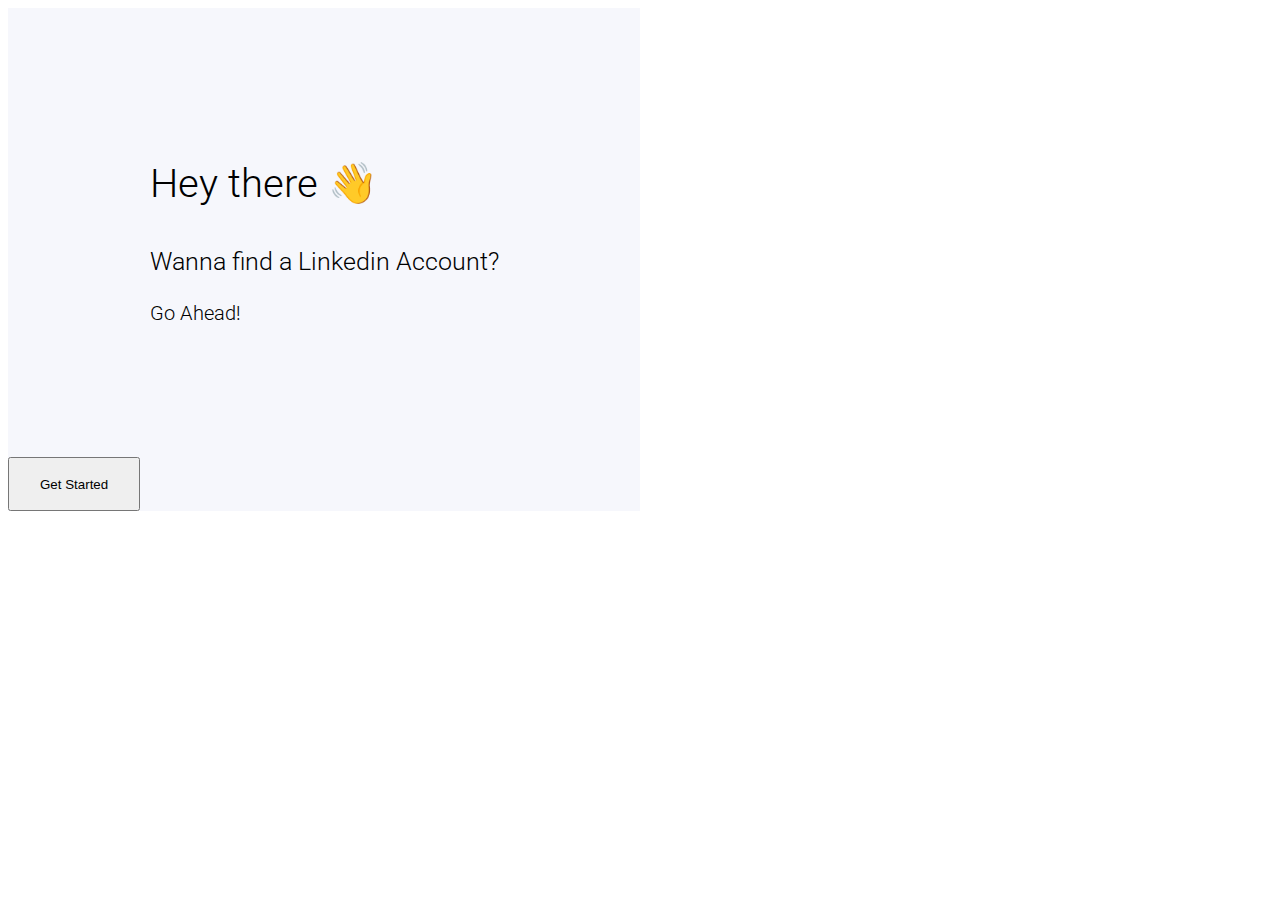
<file: templates/index.html>
<!doctype html>
<html lang="en">
  <head>
    <!-- Required meta tags -->
    <meta charset="utf-8">
    <meta name="viewport" content="width=device-width, initial-scale=1, shrink-to-fit=no">
    <link href="https://fonts.googleapis.com/css?family=Roboto:300,400&display=swap" rel="stylesheet">
    <link rel="stylesheet" href="https://cdn.jsdelivr.net/npm/bootstrap@4.6.1/dist/css/bootstrap.min.css" integrity="sha384-zCbKRCUGaJDkqS1kPbPd7TveP5iyJE0EjAuZQTgFLD2ylzuqKfdKlfG/eSrtxUkn" crossorigin="anonymous">
    <!-- Style -->
    <link rel="stylesheet" href="../static/css/style.css">
    <title>Find LinkedIn Profile Link</title>
    
</head>
<body>
    <div class="d-lg-flex half">
      <div class="bg order-2 order-sm-1" style="background-image: url('../static/images/img4.jpg');"></div>
      <div class="contents order-2 order-md-1">
        
          <div class="row align-items-center justify-content-center">
            <div class="col-md-7">
                <div class="form-group first">
                  <div class="container">
                    <div class="main">
                      <div class="content">
                      <p class="mainHead">Hey there&nbsp;<span class="wave">👋</span></p>
                      <p class="subHead1">Wanna find a Linkedin Account?</p>
                      <p class="subHead2 mb-4">Go Ahead!</p>
                      </div>
                  </div>
                </div>
                </div>
                <a href="/home"><input type="submit" value="Get Started" class="btn btn-block btn-primary"></a>
                
            </div>
          </div>
        </div>
      </div>
    </div>
  </body>
</html>
</file>
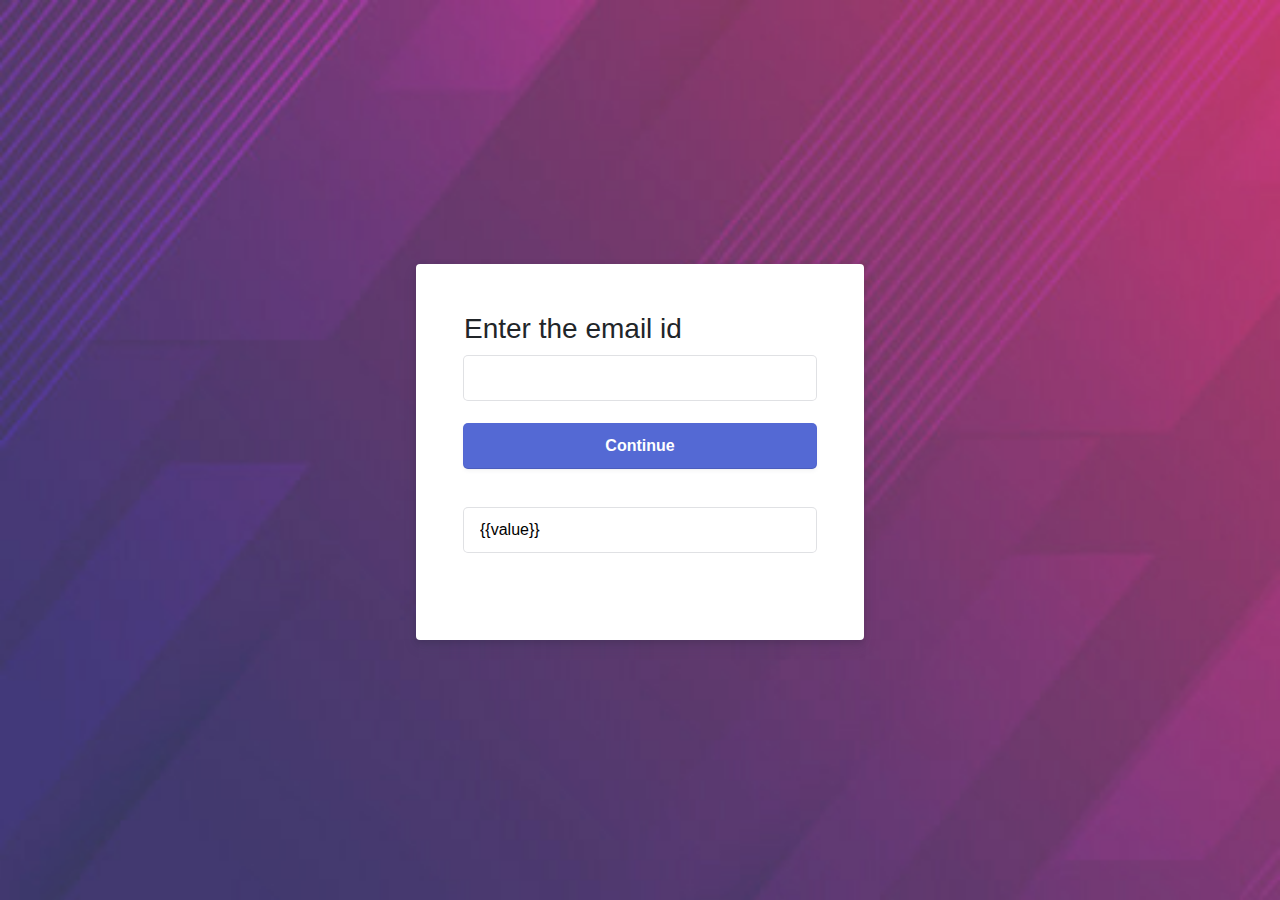
<file: templates/home.html>
<!DOCTYPE html>
<html lang="en">
<head>
    <meta charset="UTF-8">
    <meta http-equiv="X-UA-Compatible" content="IE=edge">
    <meta name="viewport" content="width=device-width, initial-scale=1.0">
    <link rel="stylesheet" href="https://maxcdn.bootstrapcdn.com/bootstrap/4.0.0/css/bootstrap.min.css" integrity="sha384-Gn5384xqQ1aoWXA+058RXPxPg6fy4IWvTNh0E263XmFcJlSAwiGgFAW/dAiS6JXm" crossorigin="anonymous">
    <link rel="stylesheet" href="../static/css/home.css">
    <title>Linkedin connect</title>
    <link rel="preconnect" href="https://fonts.googleapis.com">
    <link rel="preconnect" href="https://fonts.gstatic.com" crossorigin>
    <link href="https://fonts.googleapis.com/css2?family=Dosis&display=swap" rel="stylesheet">
    <script src="https://code.jquery.com/jquery-3.2.1.slim.min.js" integrity="sha384-KJ3o2DKtIkvYIK3UENzmM7KCkRr/rE9/Qpg6aAZGJwFDMVNA/GpGFF93hXpG5KkN" crossorigin="anonymous"></script>
    <script src="https://cdnjs.cloudflare.com/ajax/libs/popper.js/1.12.9/umd/popper.min.js" integrity="sha384-ApNbgh9B+Y1QKtv3Rn7W3mgPxhU9K/ScQsAP7hUibX39j7fakFPskvXusvfa0b4Q" crossorigin="anonymous"></script>
    <script src="https://maxcdn.bootstrapcdn.com/bootstrap/4.0.0/js/bootstrap.min.js" integrity="sha384-JZR6Spejh4U02d8jOt6vLEHfe/JQGiRRSQQxSfFWpi1MquVdAyjUar5+76PVCmYl" crossorigin="anonymous"></script>
    <script>
      function copy() {
        var copytext = document.getElementById("input1");
        copytext.select();
        document.execCommand("copy");
        alert("Profile link: " + copytext.value);
      } 
  </script>
</head>
<body>
    <div class="login-root">
        <br><br><br><br><br>
        <div class="box-root padding-top--24 flex-flex flex-direction--column" style="flex-grow: 1; z-index: 9;">
          <div class="box-root padding-top--48 padding-bottom--24 flex-flex flex-justifyContent--center"><br><br><br><br><br><br><br>
          </div>
          <div class="formbg-outer">
            <div class="formbg">
              <div class="formbg-inner padding-horizontal--48">
                <h3>Enter the email id</h3>
                <form id="stripe-login" method="POST" action="/home">
                  <div class="field padding-bottom--24">
                    <label for="email"></label>
                    <input type="email" name="email">
                  </div>
                  <div class="field padding-bottom--24">
                    <input type="submit" name="submit" value="Continue">
                  </div>
                  <p id="demo1">
                    <div class="field padding-bottom--24">
                      <input id="input1" value="{{value}}" onclick="copy()">
                    </div>
                    </p>

                </form>
              </div>
            </div>
        </div>
      </div>
</body>
</html>
</file>
<file: static/css/style.css>
body {
	font-family: "Roboto", sans-serif;
	background-color: #fff;
}
  
p {
	color: #b3b3b3;
	font-weight: 300;
}
  
h1, h2, h3, h4, h5, h6,
  .h1, .h2, .h3, .h4, .h5, .h6 {
	font-family: "Roboto", sans-serif;
}
  
a{
	-webkit-transition: .3s all ease;
	-o-transition: .3s all ease;
	transition: .3s all ease;
}
a:hover {
	  text-decoration: none !important;
}
  
.content {
	padding: 7rem 0;
}
  
h2 {
	font-size: 20px;
}
  
.half, .half .container > .row {
	height: 100vh;
	min-height: 700px;
}
  
@media (max-width: 991.98px) {
	.half .bg {
	  height: 200px; 
	}
}
  
.half .contents {
	background: #f6f7fc;
}
  
.half .contents, .half .bg {
	width: 50%;
}
@media (max-width: 1199.98px) {
	  .half .contents, .half .bg {
		width: 100%; } }
	.half .contents .form-control, .half .bg .form-control {
	  border: none;
	  -webkit-box-shadow: 0 1px 2px 0 rgba(0, 0, 0, 0.1);
	  box-shadow: 0 1px 2px 0 rgba(0, 0, 0, 0.1);
	  border-radius: 4px;
	  height: 54px;
	  background: #fff; }
	  .half .contents .form-control:active, .half .contents .form-control:focus, .half .bg .form-control:active, .half .bg .form-control:focus {
		outline: none;
		-webkit-box-shadow: 0 1px 2px 0 rgba(0, 0, 0, 0.1);
		box-shadow: 0 1px 2px 0 rgba(0, 0, 0, 0.1); }
  
  .half .bg {
	background-size: cover;
	background-position: center; }
  
  .half a {
	color: #888;
	text-decoration: underline; }
  
  .half .btn {
	height: 54px;
	padding-left: 30px;
	padding-right: 30px; }
  
  .half .forgot-pass {
	position: relative;
	top: 2px;
	font-size: 14px; }

  
    .main{
        display:flex;
        justify-content:space-around;
        position:relative;
    }
    
    .wave {
        animation-name: wave-animation;  /* Refers to the name of your @keyframes element below */
        animation-duration: 2.5s;        /* Change to speed up or slow down */
        animation-iteration-count: infinite;  /* Never stop waving :) */
        transform-origin: 70% 70%;       /* Pivot around the bottom-left palm */
        display: inline-block;
      }
      
      @keyframes wave-animation {
          0% { transform: rotate( 0.0deg) }
         10% { transform: rotate(14.0deg) }  /* The following five values can be played with to make the waving more or less extreme */
         20% { transform: rotate(-8.0deg) }
         30% { transform: rotate(14.0deg) }
         40% { transform: rotate(-4.0deg) }
         50% { transform: rotate(10.0deg) }
         60% { transform: rotate( 0.0deg) }  /* Reset for the last half to pause */
        100% { transform: rotate( 0.0deg) }
      }

    .mainHead
    {
        font-size:40px;
        color: black;
    }
    .mainImage
    {
        margin-top:5em;
        color: black;
    }
    .subHead1
    {
        font-size: 25px;
        color: black;
    }
    .subHead2
    {
        font-size:20px;
        color: black;
    }
</file>
<file: static/css/home.css>
* {
    padding: 0;
    margin: 0;
    box-sizing: border-box;
    word-wrap: break-word;
    font-family: -apple-system,BlinkMacSystemFont,Segoe UI,Roboto,Helvetica Neue,Ubuntu,sans-serif;
  }
  body {
      min-height: 100%;
      background-color: #2EA3F2;
  }
  h1 {
      letter-spacing: -1px;
  }

  
  a {
    color: #5469d4;
    text-decoration: unset;
  }
  .login-root {
      background-image: url('../images/bg.jpg');
      background-size: cover;
      display: flex;
      width: 100%;
      min-height: 100vh;
      overflow: hidden;
  }
  .loginbackground {
      min-height: 692px;
      position: fixed;
      bottom: 0;
      left: 0;
      right: 0;
      top: 0;
      z-index: 0;
      overflow: hidden;
  }
  .flex-flex {
      display: flex;
  }
  .align-center {
    align-items: center;
  }
  .center-center {
    align-items: center;
    justify-content: center;
  }
  .box-root {
      box-sizing: border-box;
  }
  .flex-direction--column {
      -ms-flex-direction: column;
      flex-direction: column;
  }

  
  .box-divider--light-all-2 {
      box-shadow: inset 0 0 0 2px #e3e8ee;
  }

  .padding-top--64 {
    padding-top: 64px;
  }
  .padding-top--24 {
    padding-top: 24px;
  }
  .padding-top--48 {
    padding-top: 48px;
  }
  .padding-bottom--24 {
    padding-bottom: 24px;
  }
  .padding-horizontal--48 {
    padding: 48px;
  }
  .padding-bottom--15 {
    padding-bottom: 15px;
  }
  
  
  .flex-justifyContent--center {
    -ms-flex-pack: center;
    justify-content: center;
  }
  
  .formbg {
      margin: 0px auto;
      width: 100%;
      max-width: 448px;
      background: white;
      border-radius: 4px;
      box-shadow: rgba(60, 66, 87, 0.12) 0px 7px 14px 0px, rgba(0, 0, 0, 0.12) 0px 3px 6px 0px;
  }
  span {
      display: block;
      font-size: 20px;
      line-height: 28px;
      color: #1a1f36;
  }
  label {
      margin-bottom: 10px;
      font-size: 14px;
      font-weight: 600;
      display: block;
  }

  .grid--50-50 {
      display: grid;
      grid-template-columns: 50% 50%;
      align-items: center;
  }
  
  .field input {
      font-size: 16px;
      line-height: 28px;
      padding: 8px 16px;
      width: 100%;
      min-height: 44px;
      border: unset;
      border-radius: 4px;
      outline-color: rgb(84 105 212 / 0.5);
      background-color: rgb(255, 255, 255);
      box-shadow: rgba(0, 0, 0, 0) 0px 0px 0px 0px,
                  rgba(0, 0, 0, 0) 0px 0px 0px 0px,
                  rgba(0, 0, 0, 0) 0px 0px 0px 0px,
                  rgba(60, 66, 87, 0.16) 0px 0px 0px 1px,
                  rgba(0, 0, 0, 0) 0px 0px 0px 0px,
                  rgba(0, 0, 0, 0) 0px 0px 0px 0px,
                  rgba(0, 0, 0, 0) 0px 0px 0px 0px;
  }
  
  input[type="submit"] {
      background-color: rgb(84, 105, 212);
      box-shadow: rgba(0, 0, 0, 0) 0px 0px 0px 0px,
                  rgba(0, 0, 0, 0) 0px 0px 0px 0px,
                  rgba(0, 0, 0, 0.12) 0px 1px 1px 0px,
                  rgb(84, 105, 212) 0px 0px 0px 1px,
                  rgba(0, 0, 0, 0) 0px 0px 0px 0px,
                  rgba(0, 0, 0, 0) 0px 0px 0px 0px,
                  rgba(60, 66, 87, 0.08) 0px 2px 5px 0px;
      color: #fff;
      font-weight: 600;
      cursor: pointer;
  }

  a.ssolink {
      display: block;
      text-align: center;
      font-weight: 600;
  }
</file>
